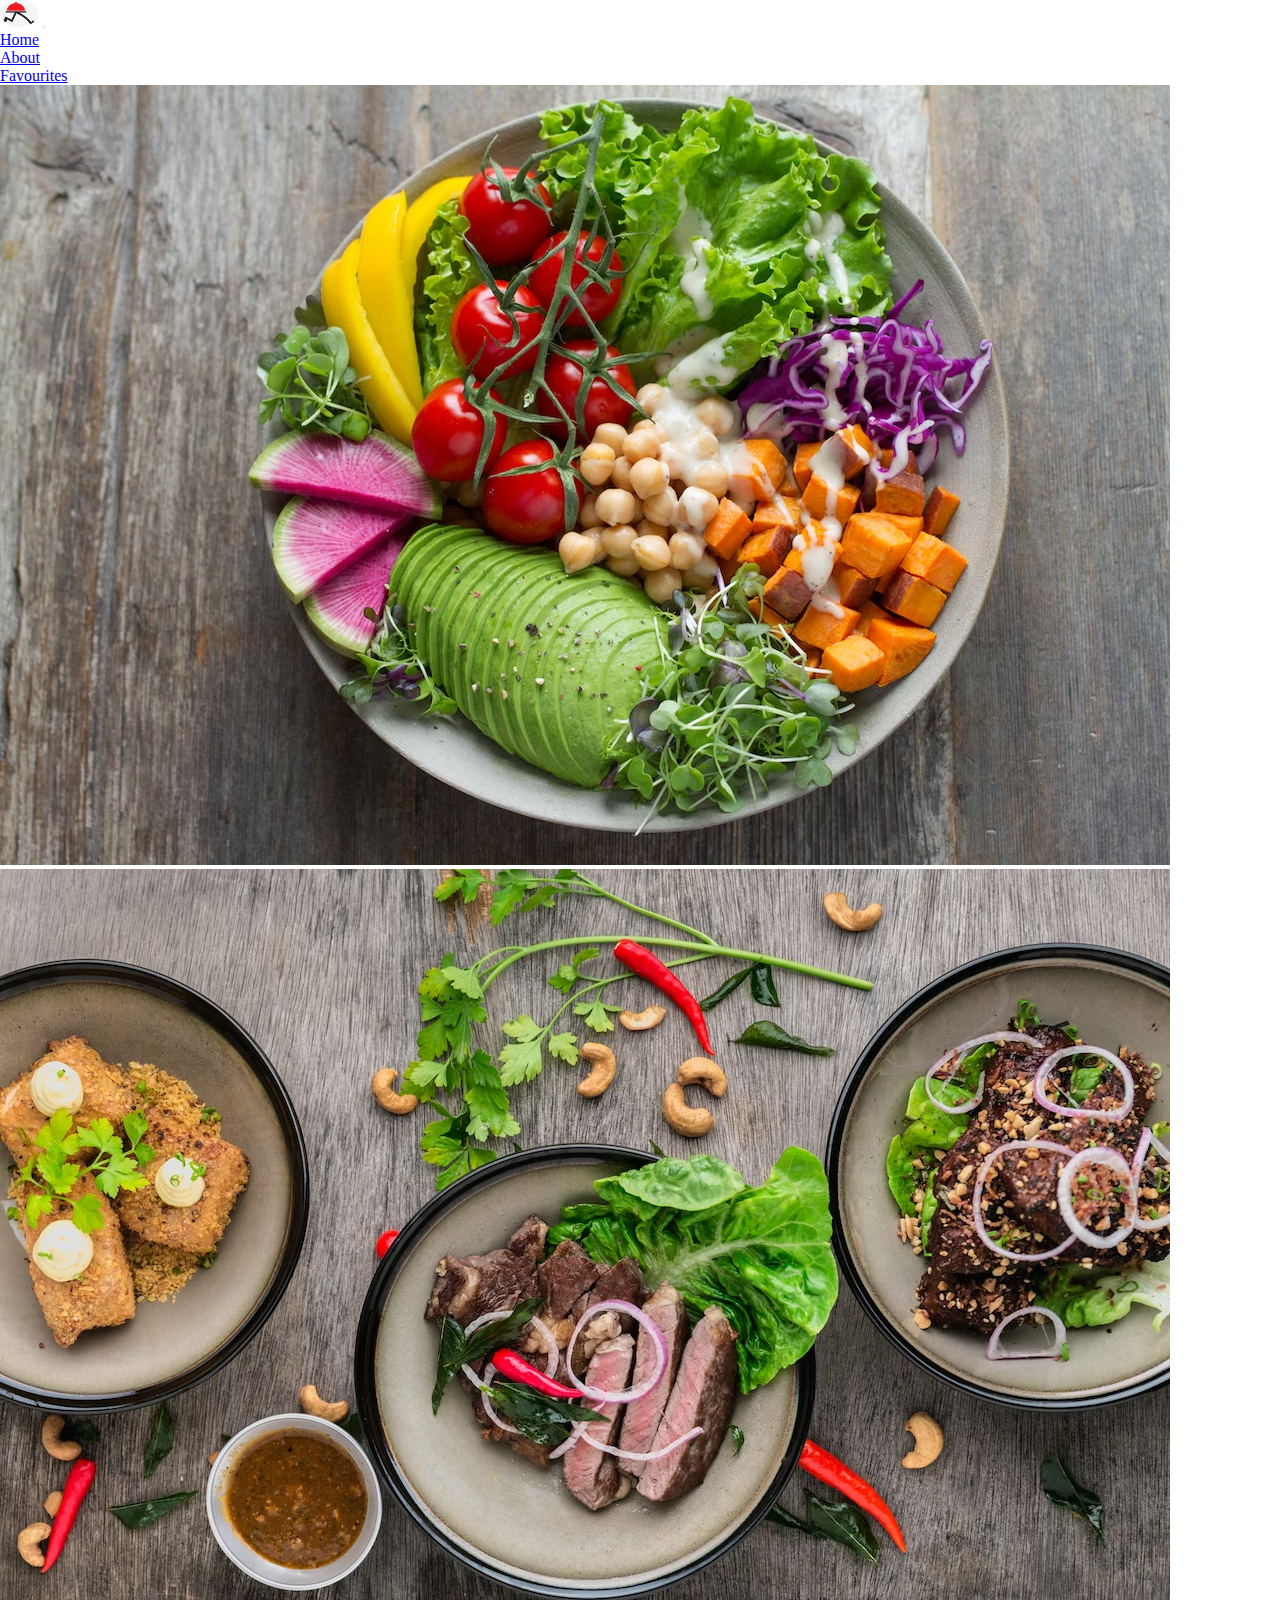
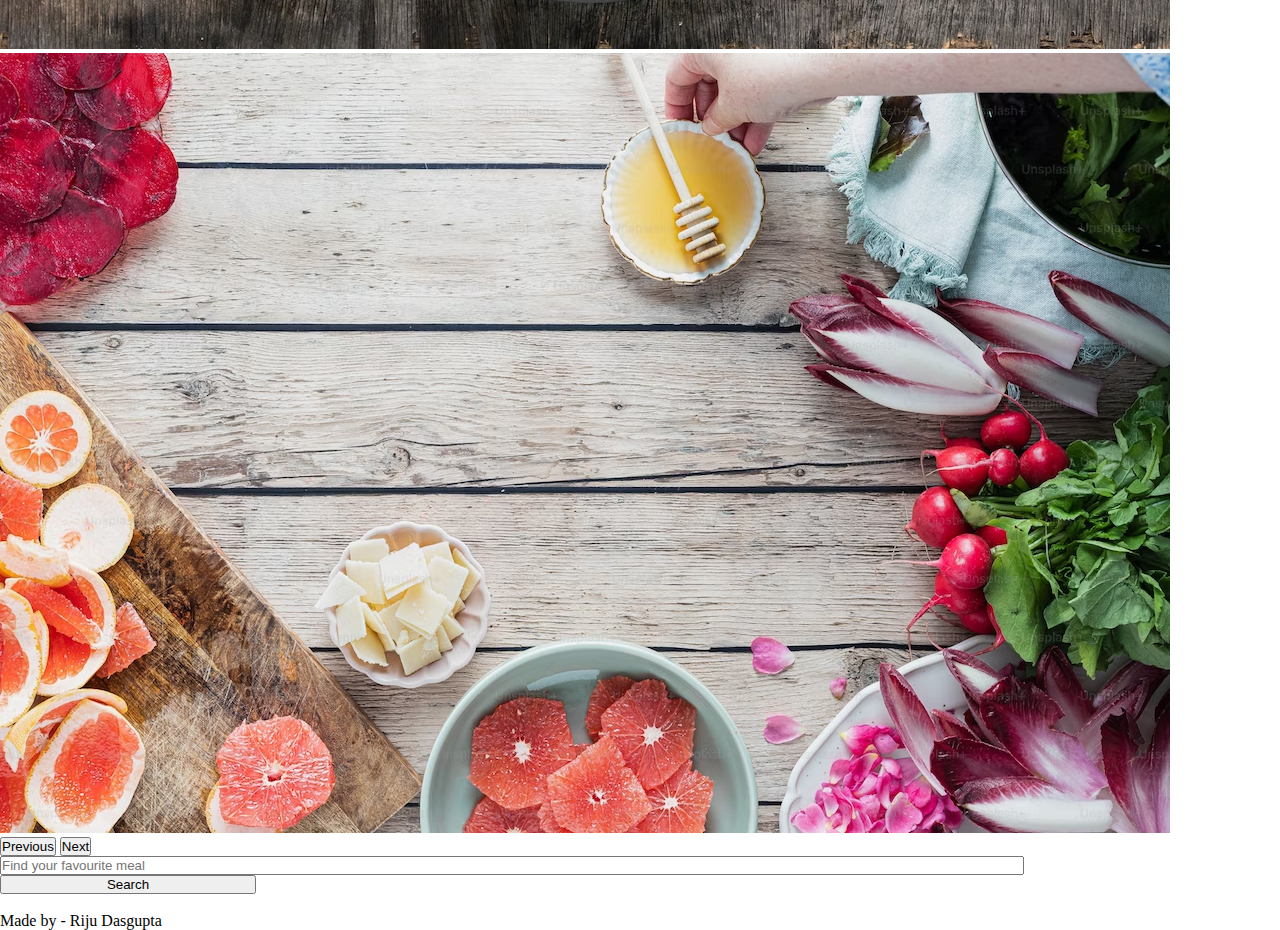
<file: index.html>
<!DOCTYPE html>
<html lang="en">
<head>
    <meta charset="UTF-8">
    <meta http-equiv="X-UA-Compatible" content="IE=edge">
    <meta name="viewport" content="width=device-width, initial-scale=1.0">
    <link rel="stylesheet" href="https://cdnjs.cloudflare.com/ajax/libs/font-awesome/4.7.0/css/font-awesome.min.css">
    <link href="https://cdn.jsdelivr.net/npm/bootstrap@5.3.0-alpha3/dist/css/bootstrap.min.css" rel="stylesheet" integrity="sha384-KK94CHFLLe+nY2dmCWGMq91rCGa5gtU4mk92HdvYe+M/SXH301p5ILy+dN9+nJOZ" crossorigin="anonymous">
    <link rel="stylesheet" href="css/style.css">
    <title>Meal App - Riju Dasgupta</title>
</head>
<body>
    <!-- Navbar section starts -->
    <nav class="navbar navbar-expand-lg bg-body-tertiary">
        <div class="container-fluid">
            <img class="navbar-brand brand-logo" src="logo_img.png" alt="">
          <button class="navbar-toggler" type="button" data-bs-toggle="collapse" data-bs-target="#navbarSupportedContent" aria-controls="navbarSupportedContent" aria-expanded="false" aria-label="Toggle navigation">
            <span class="navbar-toggler-icon"></span>
          </button>
          <div class="collapse navbar-collapse" id="navbarSupportedContent">
            <ul class="navbar-nav me-auto mb-2 mb-lg-0">
              <li class="nav-item">
                <a class="nav-link active" aria-current="page" href="index.html">Home</a>
              </li>
              <li class="nav-item">
                <a class="nav-link" href="about.html">About</a>
              </li>
              <li class="nav-item dropdown">
                <a class="nav-link" href="favourite.html">
                  Favourites
                </a>
              </li>
            </ul>
          </div>
        </div>
      </nav>
    <!-- Navbar section ends -->

    

    <!-- Carousel section starts -->
    <div id="carouselExample" class="carousel slide container my-5">
        <div class="carousel-inner">
          <div class="carousel-item active">
            <img src="images/food1.avif" class="d-block w-100" alt="...">
          </div>
          <div class="carousel-item">
            <img src="images/food2.avif" class="d-block w-100" alt="...">
          </div>
          <div class="carousel-item">
            <img src="images/food3.avif" class="d-block w-100" alt="...">
          </div>
        </div>
        <button class="carousel-control-prev" type="button" data-bs-target="#carouselExample" data-bs-slide="prev">
          <span class="carousel-control-prev-icon" aria-hidden="true"></span>
          <span class="visually-hidden">Previous</span>
        </button>
        <button class="carousel-control-next" type="button" data-bs-target="#carouselExample" data-bs-slide="next">
          <span class="carousel-control-next-icon" aria-hidden="true"></span>
          <span class="visually-hidden">Next</span>
        </button>
      </div>

    <!-- Carousel section ends -->



    <div class="container">
      <div class="container-fluid">
        <form class="d-flex search-container my-5" role="search">
          <input class="form-control me-2 seach-box width-80" type="search" placeholder="Find your favourite meal" aria-label="Search">
          <button class="btn btn-outline-danger search-btn width-20" type="button">Search</button>
        </form>
      </div>
       
        <div class="random-container">
            <div class="meal" id="meal-list-id">
            </div>
        </div>
    </div>


    <div class="text-center my-5">Made by - Riju Dasgupta</div>


    <script src="https://cdn.jsdelivr.net/npm/bootstrap@5.3.0-alpha3/dist/js/bootstrap.bundle.min.js" integrity="sha384-ENjdO4Dr2bkBIFxQpeoTz1HIcje39Wm4jDKdf19U8gI4ddQ3GYNS7NTKfAdVQSZe" crossorigin="anonymous"></script>
    <script src="js/script.js"></script>
</body>
</html>
</file>
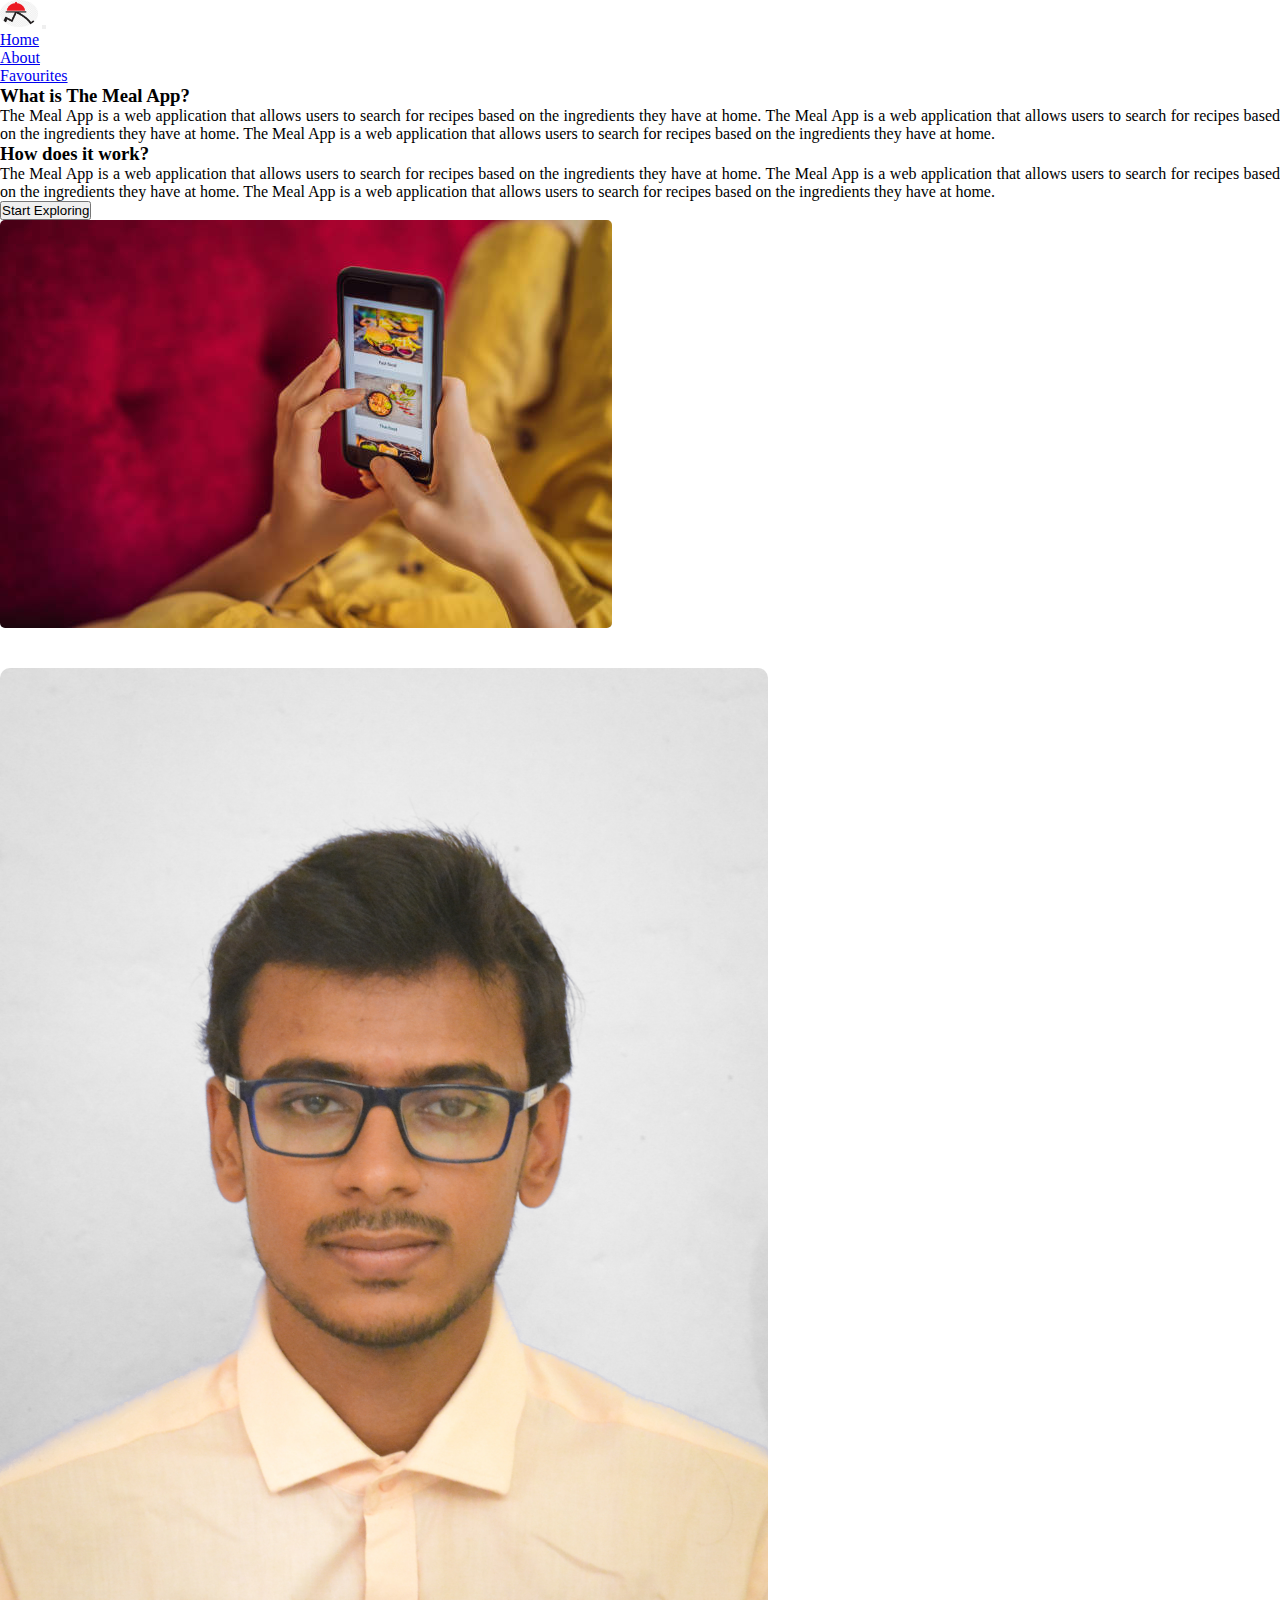
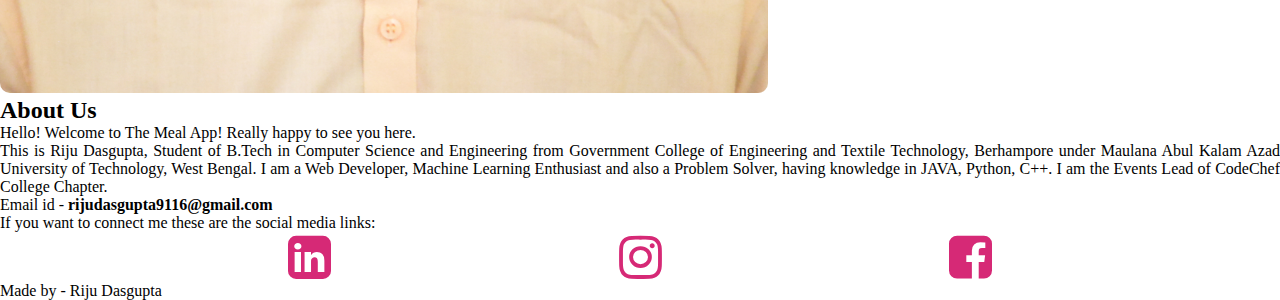
<file: about.html>
<!DOCTYPE html>
<html lang="en">
<head>
    <meta charset="UTF-8">
    <meta http-equiv="X-UA-Compatible" content="IE=edge">
    <meta name="viewport" content="width=device-width, initial-scale=1.0">
    <link rel="stylesheet" href="https://cdnjs.cloudflare.com/ajax/libs/font-awesome/4.7.0/css/font-awesome.min.css">
    <link href="https://cdn.jsdelivr.net/npm/bootstrap@5.3.0-alpha3/dist/css/bootstrap.min.css" rel="stylesheet" integrity="sha384-KK94CHFLLe+nY2dmCWGMq91rCGa5gtU4mk92HdvYe+M/SXH301p5ILy+dN9+nJOZ" crossorigin="anonymous">
    <link rel="stylesheet" href="css/style.css">
    <title>The Meal App - About</title>
</head>
<body>
            <!-- Navbar section starts -->
            <nav class="navbar navbar-expand-lg bg-body-tertiary">
                <div class="container-fluid">
                    <img class="navbar-brand brand-logo" src="logo_img.png" alt="">
                  <button class="navbar-toggler" type="button" data-bs-toggle="collapse" data-bs-target="#navbarSupportedContent" aria-controls="navbarSupportedContent" aria-expanded="false" aria-label="Toggle navigation">
                    <span class="navbar-toggler-icon"></span>
                  </button>
                  <div class="collapse navbar-collapse" id="navbarSupportedContent">
                    <ul class="navbar-nav me-auto mb-2 mb-lg-0">
                      <li class="nav-item">
                        <a class="nav-link" aria-current="page" href="index.html">Home</a>
                      </li>
                      <li class="nav-item">
                        <a class="nav-link active" href="about.html">About</a>
                      </li>
                      <li class="nav-item dropdown">
                        <a class="nav-link" href="favourite.html">
                          Favourites
                        </a>
                      </li>
                    </ul>
                  </div>
                </div>
              </nav>
            <!-- Navbar section ends -->
            
            <div class="container mt-5">
                <!-- About Meal App Starts Here -->
                

                <div class="row bg-light">
                    <div class="col-md-6 d-flex flex-column align-items-center ">
                        <h3>What is The Meal App?</h3>
                        <p class="text-content-justify">The Meal App is a web application that allows users to search for recipes based on the ingredients they have at home. The Meal App is a web application that allows users to search for recipes based on the ingredients they have at home. The Meal App is a web application that allows users to search for recipes based on the ingredients they have at home.</p>

                        <h3>How does it work?</h3>
                        <p class="text-content-justify">The Meal App is a web application that allows users to search for recipes based on the ingredients they have at home. The Meal App is a web application that allows users to search for recipes based on the ingredients they have at home. The Meal App is a web application that allows users to search for recipes based on the ingredients they have at home.</p>


                        <a href="index.html" class="align-items-center"><button class="btn btn-danger">Start Exploring</button></a>
                    </div>
                    <div class="col-md-6 my-3">
                        <img src="images/about_img.jpg" alt="" class="img-fluid" style="border-radius: 5px;">
                    </div>
                </div>
                <!-- About Meal App Ends Here -->
                <br><br>
                <!-- About Riju Starts Here -->
                
                <div class="row">
                  <div class="col-md-6 back-pic">
                    <img src="images/Riju.jpg" alt="" width="50%">
                  </div>
                  <div class="col-md-6">
                    <h2 class="text-center">About Us</h2>
                    <p>Hello! Welcome to The Meal App! Really happy to see you here.</p>
                    <p class="text-content-justify">
                      This is Riju Dasgupta, Student of B.Tech in Computer Science and Engineering from Government College of Engineering and Textile Technology, Berhampore under Maulana Abul Kalam Azad University of Technology, West Bengal. I am a Web Developer, Machine Learning Enthusiast and also a Problem Solver, having knowledge in JAVA, Python, C++. I am the Events Lead of CodeChef College Chapter. 
                    </p>
                    <p>Email id - <b>rijudasgupta9116@gmail.com</b></p>
                    <p>
                      If you want to connect me these are the social media links:
                    </p>
                    <div class="social-handle-container">
                      <a href="https://www.linkedin.com/in/riju-dasgupta/" class="social-media"><span><i class="fa fa-linkedin-square text-primary" aria-hidden="true"></i></span></a>
                      <a href="https://www.instagram.com/riju.dasgupta.9826/" class="social-media"><span><i class="fa fa-instagram" aria-hidden="true"></i></span></a>
                      <a href="https://www.facebook.com/riju.dasgupta.790/" class="social-media"><span><i class="fa fa-facebook-square text-primary" aria-hidden="true"></i></span></a>

                    </div>
                    
                  </div>
                </div>
                <!-- About Riju Ends Here -->
            </div>


    <div class="text-center my-5">Made by - Riju Dasgupta</div>
    
    <script src="https://cdn.jsdelivr.net/npm/bootstrap@5.3.0-alpha3/dist/js/bootstrap.bundle.min.js" integrity="sha384-ENjdO4Dr2bkBIFxQpeoTz1HIcje39Wm4jDKdf19U8gI4ddQ3GYNS7NTKfAdVQSZe" crossorigin="anonymous"></script>
</body>
</html>
</file>
<file: css/style.css>
*{
    margin: 0;
    padding: 0;
    box-sizing: border-box;
}

.search-container{
    display: inline-block;
    margin: auto;
    width: 100%;
    align-items: center;
    justify-content: center;
    /* flex-wrap: wrap; */
}
.width-80{
    width: 80%;
}
.width-20{
    width: 20%;
}

.meal-img{
    width: 100%;
}
.meal{
    display: inline-block;
    width: 100%;
}

.meal-container{
    width: 25%;
    display: inline-block;
    padding: 7px;
    justify-content: center;
    align-items: center;
    margin: 10px;
    width: 23%;
    height: 100%;
    background-color: #fff;
    border-radius: 10px;
    box-shadow: 0 0 10px rgba(0,0,0,0.2);
    transition: all 0.3s ease-in-out;
}
.meal-container .meal-name{
    text-align: center;
}
.meal-container button{
    margin:0 15%;
}

.meal-container i:hover{
    cursor: pointer;
}

.testing-btn{
    font-size: 22px;
    border: none !important;
    color:red
}


.brand-logo{
    width:3%;
    border-radius: 50%;
}

.text-content-justify{
    text-align: justify;
}

.back-pic img{
    width: 60%;
    border-radius: 10px;
}

/*
    Media Query for Tabs
*/

@media screen and (max-width:920px){
   .brand-logo{
    width: 7%;
   }
    .meal-container{
        
        width: 46%;
    }
    .img-fluid{
        height: 100vh;
    }
}

.social-handle-container{
    display: flex;
    justify-content: space-evenly;
    align-items: center;
}

.social-media span i{
    font-size: 50px;
    color: #d62976;
}
/* 
    Media Query for Mobile Devices
*/

@media screen and (max-width: 480px) {
    .brand-logo{
        width: 12%;
    }
    .meal-container{
        display: block;
        width: 90%;
    }
    .img-fluid{
        height: 50vh;
    }
    .back-pic img{
        width: 95%;
    }
  }
</file>
